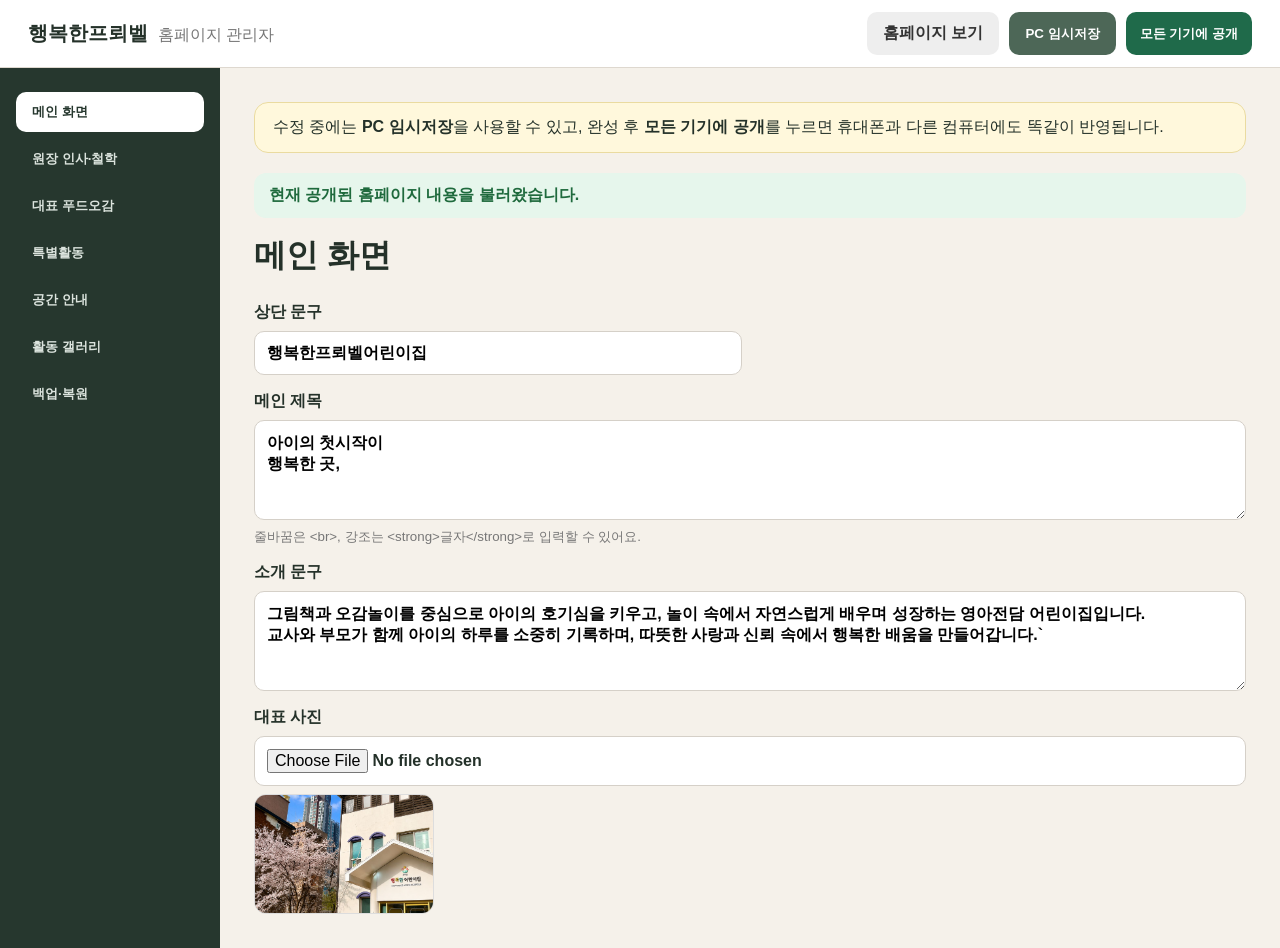
<file: admin/index.html>
<!doctype html><html lang="ko"><head><meta charset="utf-8"><meta name="viewport" content="width=device-width,initial-scale=1"><title>행복한프뢰벨 홈페이지 관리</title><link rel="stylesheet" href="admin.css"></head><body>
<header><div><b>행복한프뢰벨</b><span>홈페이지 관리자</span></div><nav><a href="../index.html">홈페이지 보기</a><button id="saveTop">PC 임시저장</button><button id="publishTop">모든 기기에 공개</button></nav></header>
<main><aside><button data-tab="hero" class="active">메인 화면</button><button data-tab="greeting">원장 인사·철학</button><button data-tab="program">대표 푸드오감</button><button data-tab="special">특별활동</button><button data-tab="spaces">공간 안내</button><button data-tab="gallery">활동 갤러리</button><button data-tab="backup">백업·복원</button></aside>
<section class="workspace">
<div class="notice">수정 중에는 <b>PC 임시저장</b>을 사용할 수 있고, 완성 후 <b>모든 기기에 공개</b>를 누르면 휴대폰과 다른 컴퓨터에도 똑같이 반영됩니다.</div><div class="publish-status" id="publishStatus">공개 저장 대기</div>
<div id="panel-hero" class="panel active"><h1>메인 화면</h1><div class="form-grid"><label>상단 문구<input id="heroEyebrow"></label><label class="full">메인 제목<textarea id="heroTitle"></textarea><small>줄바꿈은 &lt;br&gt;, 강조는 &lt;strong&gt;글자&lt;/strong&gt;로 입력할 수 있어요.</small></label><label class="full">소개 문구<textarea id="heroSubtitle"></textarea></label><label class="full">대표 사진<input type="file" accept="image/*" data-image-input="hero.image"><img class="preview" data-preview="hero.image"></label></div></div>
<div id="panel-greeting" class="panel"><h1>원장 인사와 보육철학</h1><div class="form-grid"><label class="full">인사 제목<textarea id="greetingTitle"></textarea></label><label class="full">첫 문장<textarea id="greetingLead"></textarea></label><label class="full">본문 1<textarea id="greetingBody1"></textarea></label><label class="full">본문 2<textarea id="greetingBody2"></textarea></label><label>서명<input id="greetingSignature"></label><label>인사말 사진<input type="file" accept="image/*" data-image-input="greeting.image"><img class="preview" data-preview="greeting.image"></label></div><h2>보육철학 카드</h2><div id="philosophyEditor" class="editor-list"></div><button class="add" data-add="philosophy">+ 보육철학 추가</button></div>
<div id="panel-program" class="panel"><h1>그림책을 통한 푸드오감놀이 대표사진</h1><p>홈페이지 대표 프로그램 옆에 보이는 큰 사진 1장과 작은 사진 2장을 바꿀 수 있어요.</p><div class="form-grid"><label class="full">큰 대표사진<input type="file" accept="image/*" data-image-input="program.image1"><img class="preview" data-preview="program.image1"></label><label>아래 왼쪽 사진<input type="file" accept="image/*" data-image-input="program.image2"><img class="preview" data-preview="program.image2"></label><label>아래 오른쪽 사진<input type="file" accept="image/*" data-image-input="program.image3"><img class="preview" data-preview="program.image3"></label></div></div>
<div id="panel-special" class="panel"><h1>특별활동</h1><p>활동명, 요일, 설명, 사진을 직접 바꾸거나 순서를 이동할 수 있어요.</p><div id="specialEditor" class="editor-list"></div><button class="add" data-add="special">+ 특별활동 추가</button></div>
<div id="panel-spaces" class="panel"><h1>공간 안내</h1><p>교실, 해피북마루, 전용마당 등 실제 공간 사진과 설명을 등록하세요.</p><div id="spacesEditor" class="editor-list"></div><button class="add" data-add="spaces">+ 공간 추가</button></div>
<div id="panel-gallery" class="panel"><h1>활동 갤러리</h1><p>행사명과 활동명을 자유롭게 바꾸고 사진을 추가할 수 있어요.</p><div id="galleryEditor" class="editor-list"></div><button class="add" data-add="gallery">+ 활동사진 추가</button></div>
<div id="panel-backup" class="panel"><h1>백업과 복원</h1><div class="form-grid"><label class="full">Cloudflare Worker 주소<input id="workerUrl" value="https://happy-homepage-upload.ddhddl82.workers.dev"></label><label class="full">관리자 비밀번호<input id="adminKey" type="password" autocomplete="current-password" placeholder="Cloudflare ADMIN_KEY"></label></div><div class="backup-box"><button id="testConnection">연결 확인</button><button id="downloadBackup">설정 백업파일 받기</button><label class="upload-btn">백업파일 불러오기<input id="restoreFile" type="file" accept="application/json"></label><button id="resetAll" class="danger">처음 상태로 되돌리기</button></div><p class="warning">PC 임시저장은 현재 컴퓨터에만 보입니다. 모든 기기에 공개 버튼을 누르면 Cloudflare Worker를 거쳐 GitHub에 안전하게 저장됩니다.</p></div>
</section></main><div id="toast"></div><script src="../image-store.js"></script><script src="../content-manager.js"></script><script src="admin.js"></script></body></html>
</file>
<file: admin/admin.css>
*{box-sizing:border-box}body{margin:0;font-family:Pretendard,Arial,sans-serif;color:#243129;background:#f5f1ea}header{height:68px;background:#fff;border-bottom:1px solid #ded8cf;display:flex;align-items:center;justify-content:space-between;padding:0 28px;position:sticky;top:0;z-index:20}header div{display:flex;gap:10px;align-items:baseline}header b{font-size:20px}header span{color:#777}header nav{display:flex;gap:10px}a,button,.upload-btn{border:0;text-decoration:none;cursor:pointer;border-radius:10px;padding:11px 16px;font-weight:700}header a{background:#eee;color:#333}header button{background:#4d6757;color:#fff}main{display:grid;grid-template-columns:220px 1fr;min-height:calc(100vh - 68px)}aside{padding:24px 16px;background:#26372e;display:flex;flex-direction:column;gap:7px}aside button{background:transparent;color:#dbe3dd;text-align:left}aside button.active,aside button:hover{background:#fff;color:#26372e}.workspace{padding:34px;max-width:1200px;width:100%}.notice{background:#fff8dc;border:1px solid #eadba0;border-radius:14px;padding:14px 18px;margin-bottom:20px}.panel{display:none}.panel.active{display:block}.panel h1{font-size:32px;margin:4px 0 24px}.panel h2{margin-top:34px}.form-grid{display:grid;grid-template-columns:1fr 1fr;gap:16px}.full{grid-column:1/3}label{display:flex;flex-direction:column;gap:8px;font-weight:700}input,textarea,select{width:100%;padding:12px;border:1px solid #d5d0c8;border-radius:10px;background:#fff;font:inherit}textarea{min-height:100px;resize:vertical}small{font-weight:400;color:#777}.preview{width:180px;height:120px;object-fit:cover;border-radius:12px;border:1px solid #ddd;background:#eee}.editor-list{display:flex;flex-direction:column;gap:14px}.item-card{background:#fff;border:1px solid #ded8cf;border-radius:16px;padding:18px}.item-head{display:flex;justify-content:space-between;align-items:center;margin-bottom:14px}.item-head strong{font-size:18px}.item-actions{display:flex;gap:6px}.item-actions button{padding:7px 10px;background:#e9eee9;color:#344}.item-actions .delete{background:#f7e4e0;color:#9a382c}.item-fields{display:grid;grid-template-columns:1fr 1fr;gap:12px}.item-fields .wide{grid-column:1/3}.add{margin-top:16px;background:#d8784d;color:#fff}.backup-box{display:flex;gap:12px;flex-wrap:wrap}.backup-box button,.upload-btn{background:#4d6757;color:white}.upload-btn input{display:none}.danger{background:#a64033!important}.warning{margin-top:20px;background:#fff0ed;padding:16px;border-radius:12px;color:#7c352c}#toast{position:fixed;right:24px;bottom:24px;background:#26372e;color:#fff;padding:14px 20px;border-radius:12px;opacity:0;transform:translateY(10px);transition:.25s;pointer-events:none}#toast.show{opacity:1;transform:none}@media(max-width:760px){header{padding:0 14px}header span{display:none}main{display:block}aside{position:sticky;top:68px;z-index:10;flex-direction:row;overflow:auto;padding:10px}aside button{white-space:nowrap}.workspace{padding:20px}.form-grid,.item-fields{grid-template-columns:1fr}.full,.item-fields .wide{grid-column:auto}}.publish-status{margin:0 0 16px;padding:12px 15px;border-radius:12px;background:#f2efe7;color:#5b574f;font-weight:700}.publish-status[data-state="working"]{background:#fff4cf;color:#765c00}.publish-status[data-state="done"]{background:#e6f6ec;color:#1f6a3d}.publish-status[data-state="error"]{background:#ffe8e8;color:#9b2d2d}#publishTop{background:#1f6a4a;color:#fff;border:0;border-radius:10px;padding:10px 14px;font-weight:800}
</file>
